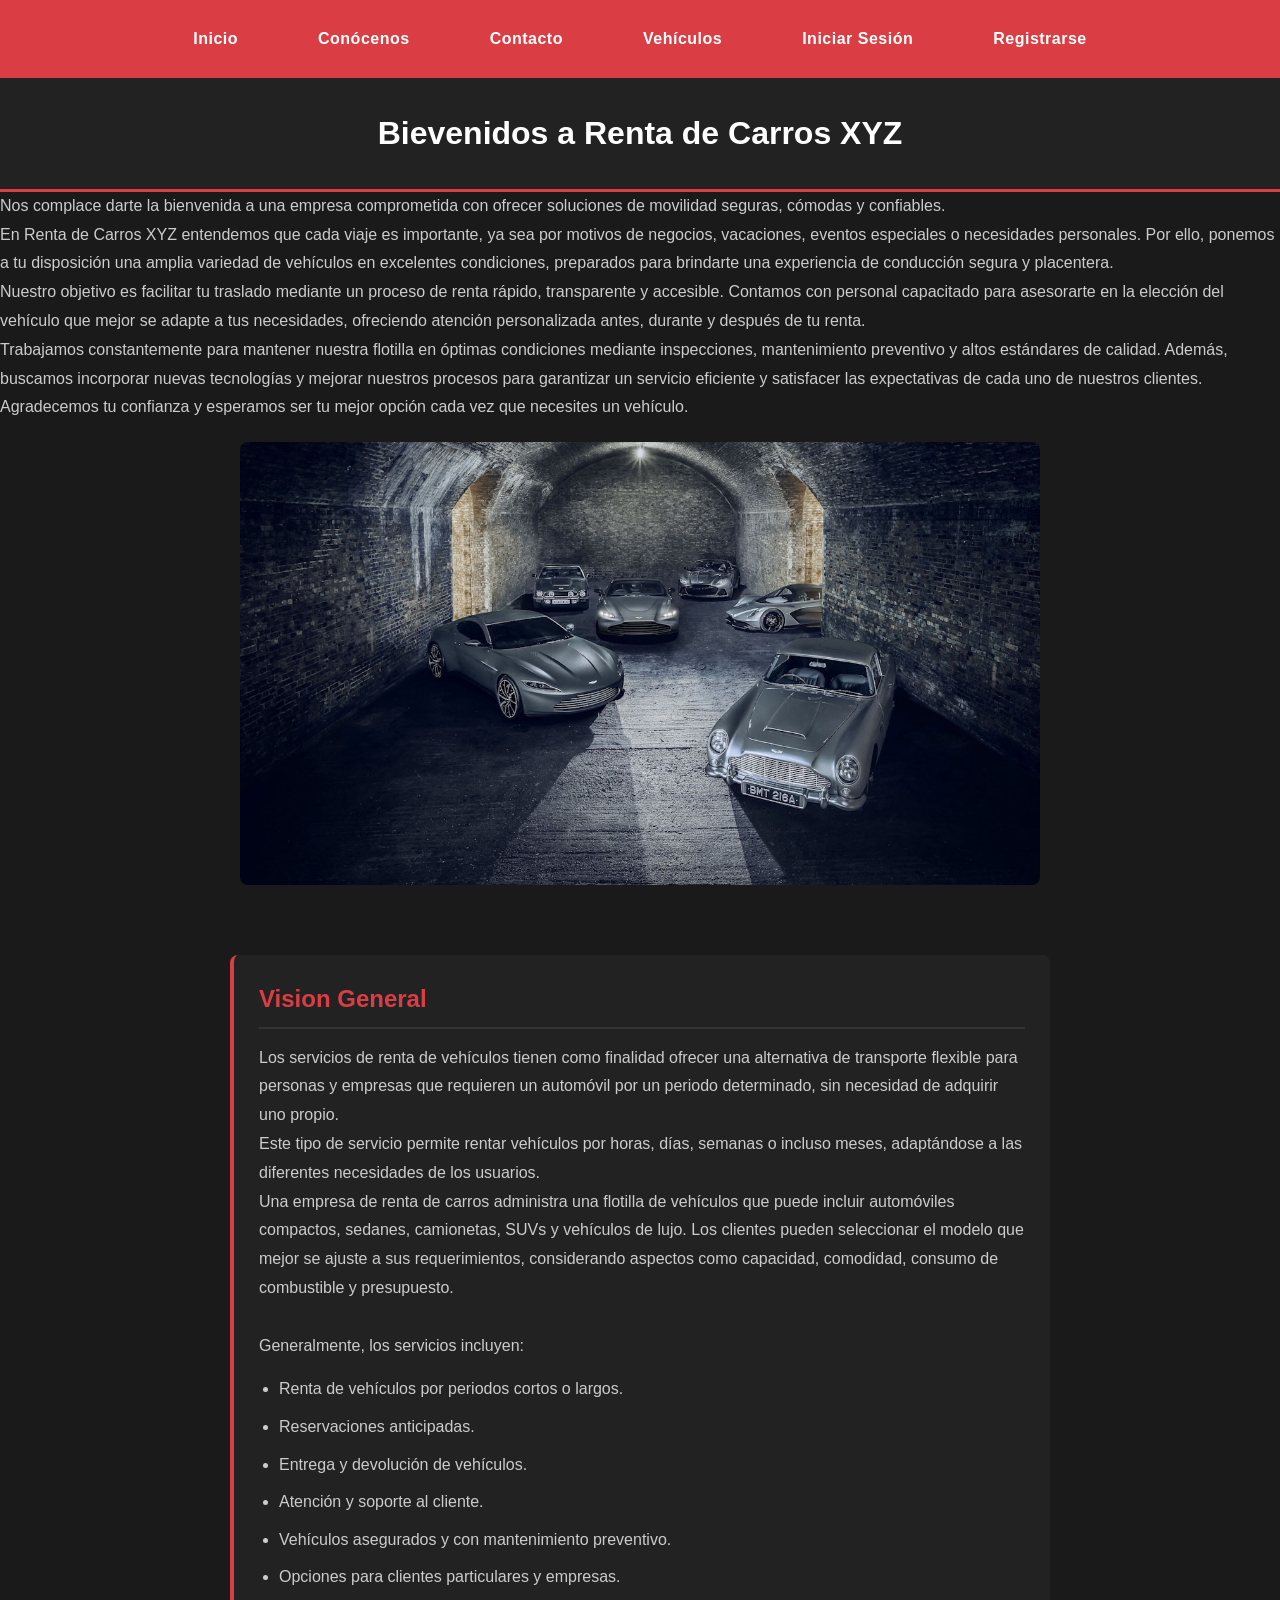
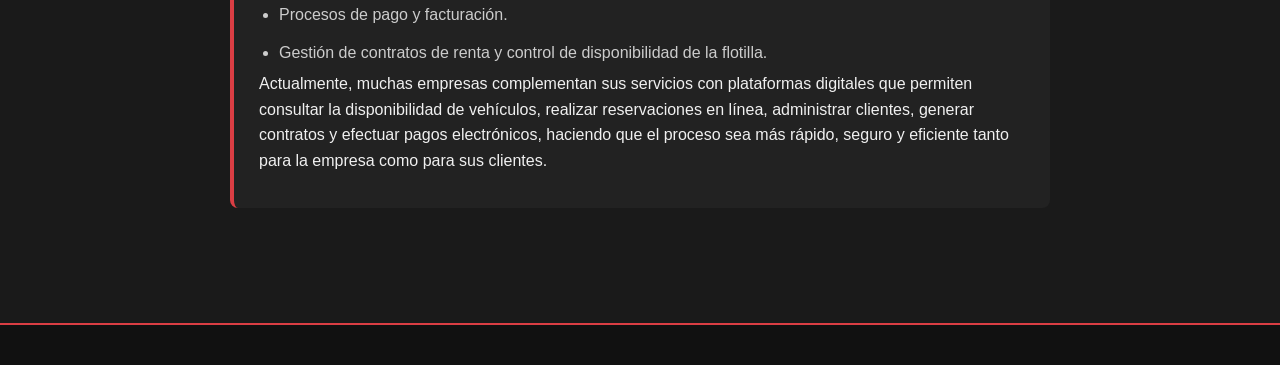
<file: index.html>
<!DOCTYPE html>
<html lang="es">
    <header>
        <meta charset="UTF-8">
        <link rel="stylesheet" href="css/style.css">
        <title>
            Renta de carros XYZ
        </title>
        <nav>
            <ul>
                <li><a href="#">Inicio</a></li>
                <li><a href="conocenos.html">Conócenos</a></li>
                <li><a href="contacto.html">Contacto</a></li>
                <li><a href="vehiculos.php">Vehículos</a></li>
                <li><a href="login.php">Iniciar Sesión</a></li>
                <li><a href="registro.php">Registrarse</a></li>
            </ul>
        </nav>
    </header>
    <body>
        <head>
            <h1>Bievenidos a Renta de Carros XYZ</h1>
            <p>
                Nos complace darte la bienvenida a una empresa comprometida con ofrecer soluciones de movilidad seguras, cómodas y confiables.<br>

En Renta de Carros XYZ entendemos que cada viaje es importante, ya sea por motivos de negocios, vacaciones, eventos especiales o necesidades personales. Por ello, ponemos a tu disposición una amplia variedad de vehículos en excelentes condiciones, preparados para brindarte una experiencia de conducción segura y placentera.<br>

Nuestro objetivo es facilitar tu traslado mediante un proceso de renta rápido, transparente y accesible. Contamos con personal capacitado para asesorarte en la elección del vehículo que mejor se adapte a tus necesidades, ofreciendo atención personalizada antes, durante y después de tu renta.<br>

Trabajamos constantemente para mantener nuestra flotilla en óptimas condiciones mediante inspecciones, mantenimiento preventivo y altos estándares de calidad. Además, buscamos incorporar nuevas tecnologías y mejorar nuestros procesos para garantizar un servicio eficiente y satisfacer las expectativas de cada uno de nuestros clientes.<br>

Agradecemos tu confianza y esperamos ser tu mejor opción cada vez que necesites un vehículo.
            </p>
            <img src="images/index/index_1.jpg" height="400px" width="800px"></img>
        </head>
        <main>
            <section>
                <h2>
                    Vision General
                </h2>
                <p>
                    Los servicios de renta de vehículos tienen como finalidad ofrecer una alternativa de transporte flexible para personas y empresas que requieren un automóvil por un periodo determinado, sin necesidad de adquirir uno propio.<br>

Este tipo de servicio permite rentar vehículos por horas, días, semanas o incluso meses, adaptándose a las diferentes necesidades de los usuarios.<br>

Una empresa de renta de carros administra una flotilla de vehículos que puede incluir automóviles compactos, sedanes, camionetas, SUVs y vehículos de lujo. Los clientes pueden seleccionar el modelo que mejor se ajuste a sus requerimientos, considerando aspectos como capacidad, comodidad, consumo de combustible y presupuesto.<br><br>

Generalmente, los servicios incluyen:

<ul>
<li>Renta de vehículos por periodos cortos o largos.</li>
<li>Reservaciones anticipadas.</li>
<li>Entrega y devolución de vehículos.</li>
<li>Atención y soporte al cliente.</li>
<li>Vehículos asegurados y con mantenimiento preventivo.</li>
<li>Opciones para clientes particulares y empresas.</li>
<li>Procesos de pago y facturación.</li>
<li>Gestión de contratos de renta y control de disponibilidad de la flotilla.</li>
</ul>


Actualmente, muchas empresas complementan sus servicios con plataformas digitales que permiten consultar la disponibilidad de vehículos, realizar reservaciones en línea, administrar clientes, generar contratos y efectuar pagos electrónicos, haciendo que el proceso sea más rápido, seguro y eficiente tanto para la empresa como para sus clientes.
                </p>
            </section>
        </main>
        <footer>

        </footer>
    </body>
</html>
</file>
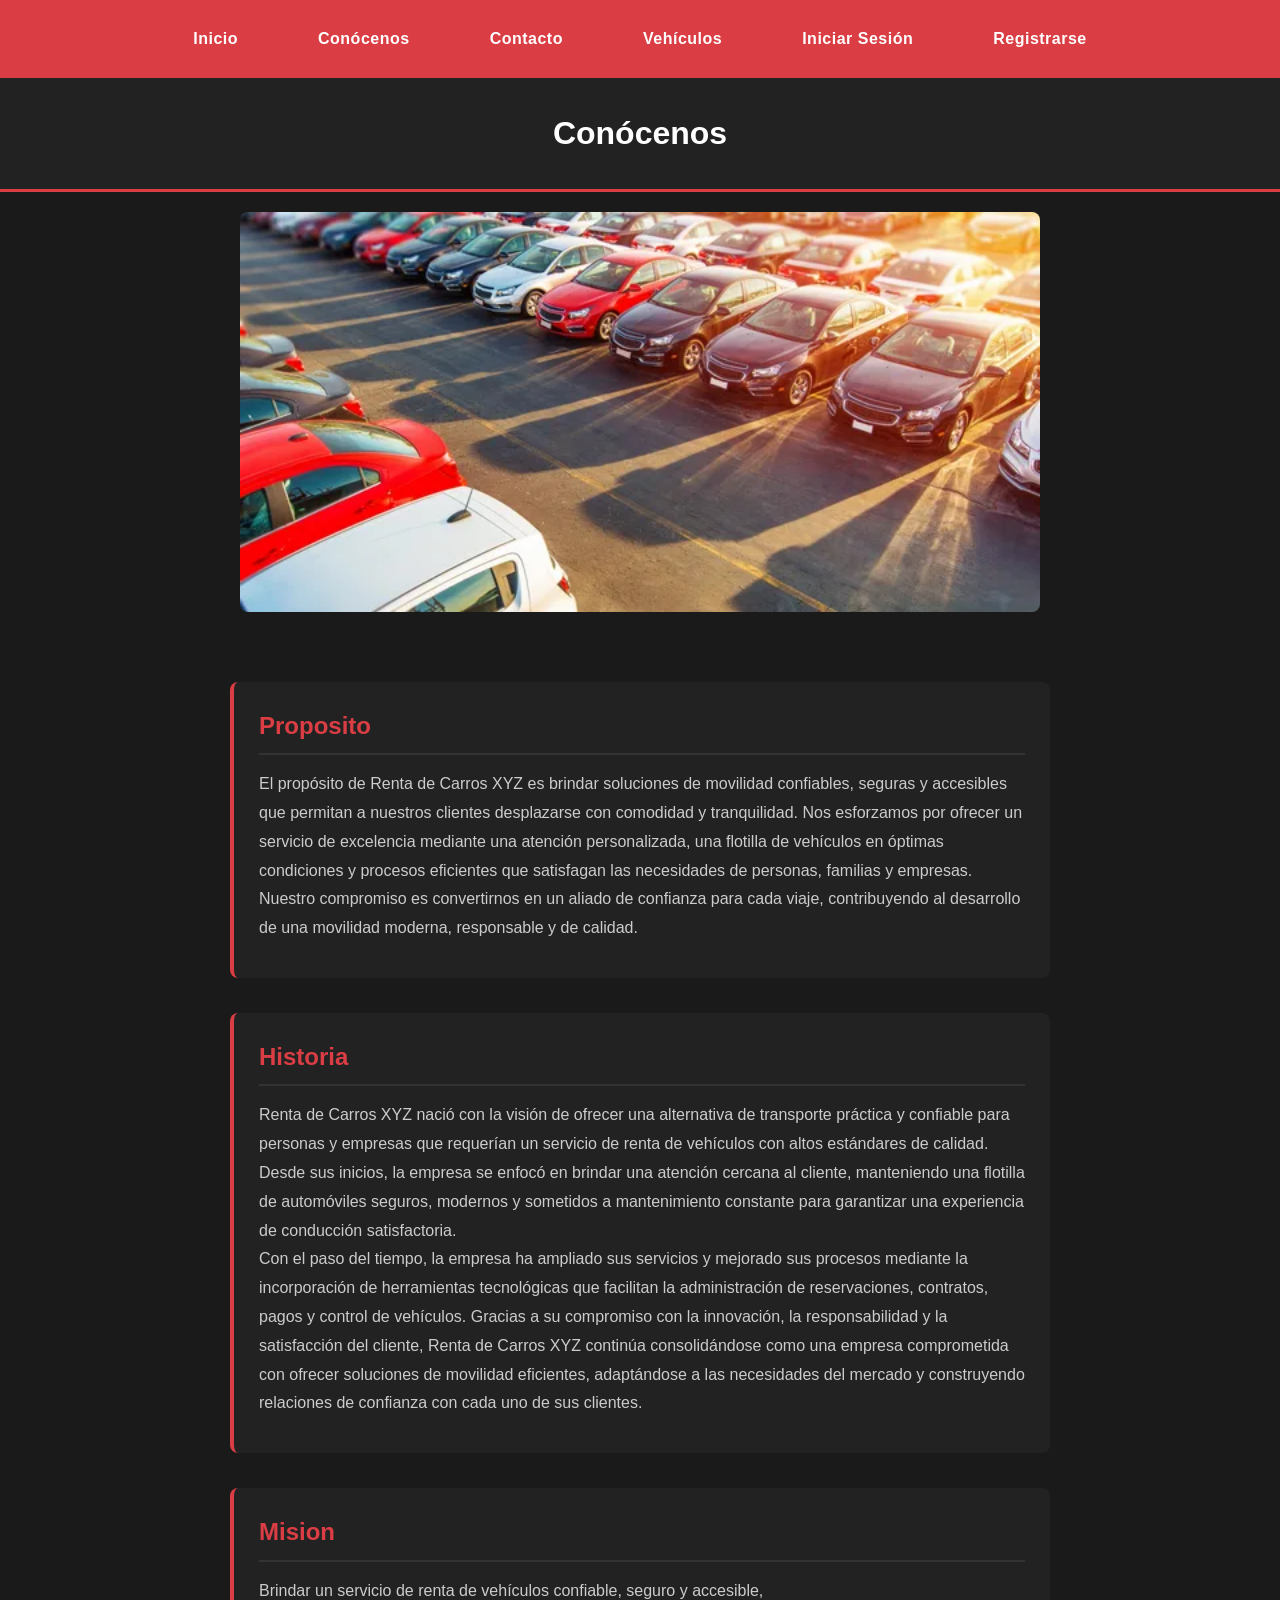
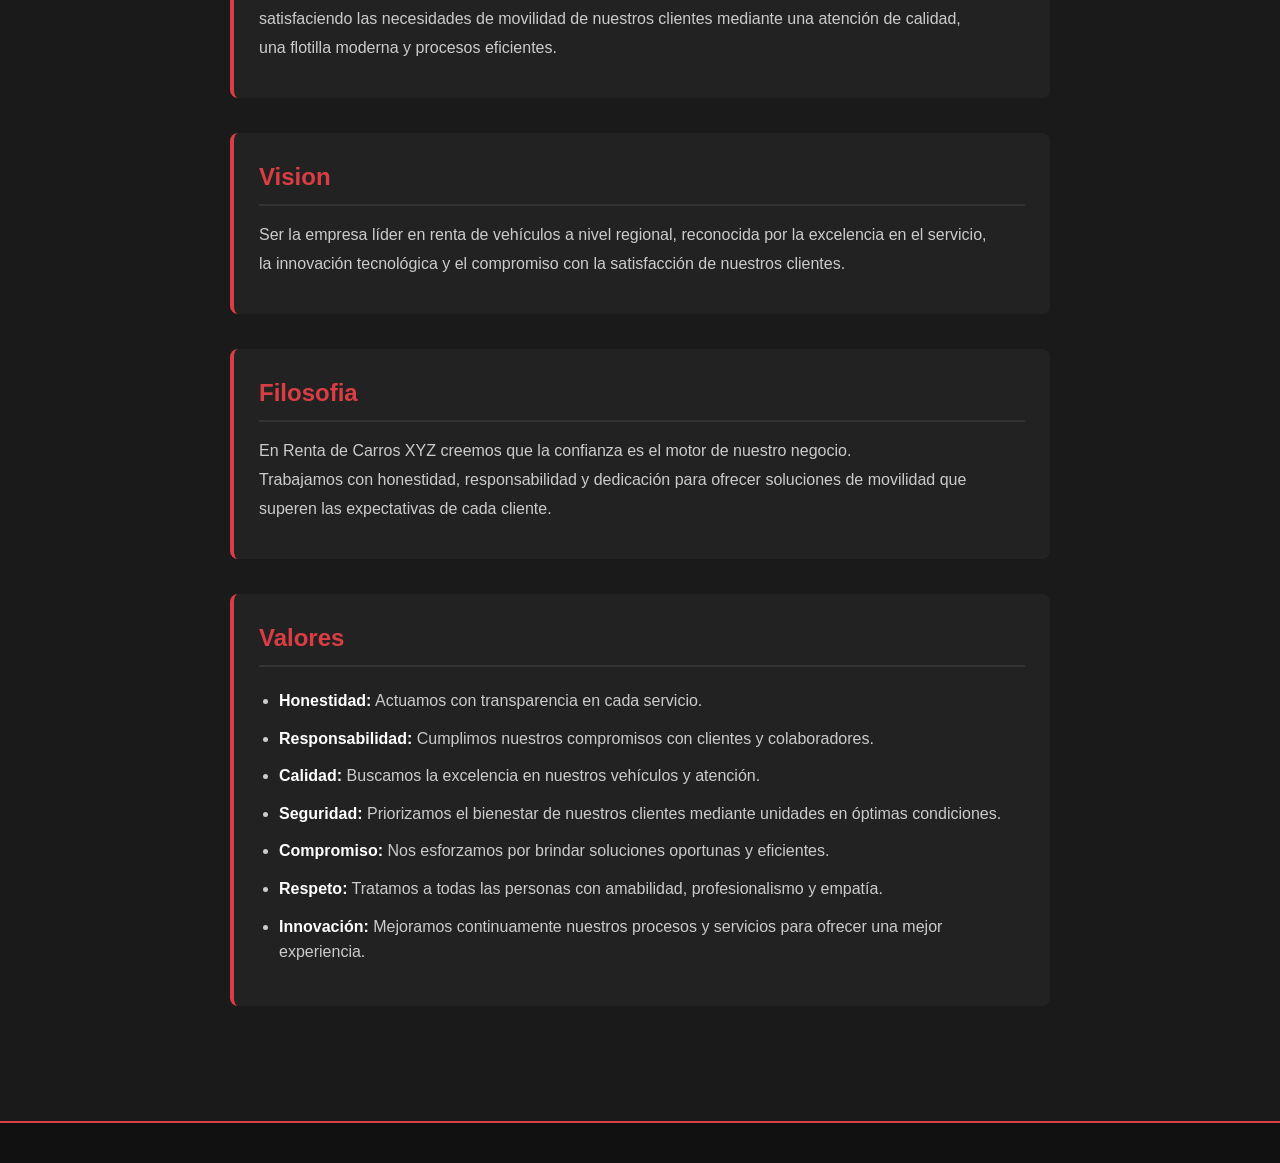
<file: conocenos.html>
<!DOCTYPE html>
<html lang="es">
    <header>
        <meta charset="UTF-8">
        <link rel="stylesheet" href="css/style.css">
        <title>Conócenos</title>
        <nav>
            <ul>
                <li><a href="index.html">Inicio</a></li>
                <li><a href="#">Conócenos</a></li>
                <li><a href="contacto.html">Contacto</a></li>
                <li><a href="vehiculos.php">Vehículos</a></li>
                <li><a href="login.php">Iniciar Sesión</a></li>
                <li><a href="registro.php">Registrarse</a></li>
            </ul>
        </nav>
    </header>
    <body>
        <head>
            <h1>Conócenos</h1>
            <img src="images/conocenos/conocenos_1.jpg" height="400px" width="800px"/>
        </head>
        <main>
            <section>
                <h2>Proposito</h2>
                <p>
                    El propósito de Renta de Carros XYZ es brindar soluciones de movilidad confiables, seguras y accesibles que permitan a nuestros clientes desplazarse con comodidad y tranquilidad. Nos esforzamos por ofrecer un servicio de excelencia mediante una atención personalizada, una flotilla de vehículos en óptimas condiciones y procesos eficientes que satisfagan las necesidades de personas, familias y empresas. Nuestro compromiso es convertirnos en un aliado de confianza para cada viaje, contribuyendo al desarrollo de una movilidad moderna, responsable y de calidad.
                </p>
            </section>
            <section>
                <h2>Historia</h2>
                <p>
                    Renta de Carros XYZ nació con la visión de ofrecer una alternativa de transporte práctica y confiable para personas y empresas que requerían un servicio de renta de vehículos con altos estándares de calidad. Desde sus inicios, la empresa se enfocó en brindar una atención cercana al cliente, manteniendo una flotilla de automóviles seguros, modernos y sometidos a mantenimiento constante para garantizar una experiencia de conducción satisfactoria.<br>
                    Con el paso del tiempo, la empresa ha ampliado sus servicios y mejorado sus procesos mediante la incorporación de herramientas tecnológicas que facilitan la administración de reservaciones, contratos, pagos y control de vehículos. Gracias a su compromiso con la innovación, la responsabilidad y la satisfacción del cliente, Renta de Carros XYZ continúa consolidándose como una empresa comprometida con ofrecer soluciones de movilidad eficientes, adaptándose a las necesidades del mercado y construyendo relaciones de confianza con cada uno de sus clientes.
                </p>
            </section>
            <section>
                <h2>Mision</h2>
                <p>
                    Brindar un servicio de renta de vehículos confiable, seguro y accesible,<br> satisfaciendo las necesidades de movilidad de nuestros clientes mediante una atención de calidad,<br> una flotilla moderna y procesos eficientes.
                </p>
            </section>

            <section>
                <h2>
                    Vision
                </h2>
                <p>
                    Ser la empresa líder en renta de vehículos a nivel regional, reconocida por la excelencia en el servicio,<br> la innovación tecnológica y el compromiso con la satisfacción de nuestros clientes.
                </p>
            </section>

            <section>
                <h2>
                    Filosofia
                </h2>
                <p>
                    En Renta de Carros XYZ creemos que la confianza es el motor de nuestro negocio.<br> Trabajamos con honestidad, responsabilidad y dedicación para ofrecer soluciones de movilidad que superen las expectativas de cada cliente.
                </p>
            </section>

            <section>
                <h2>Valores</h2>
                <p>
                    <ul>
                        <li>
                            <strong>Honestidad:</strong>
                             Actuamos con transparencia en cada servicio.
                        </li>
                        <li>
                            <strong>Responsabilidad:</strong>
                             Cumplimos nuestros compromisos con clientes y colaboradores.
                        </li>
                        <li>
                            <strong>Calidad:</strong>
                             Buscamos la excelencia en nuestros vehículos y atención.
                        </li>
                        <li>
                            <strong>Seguridad:</strong>
                             Priorizamos el bienestar de nuestros clientes mediante unidades en óptimas condiciones.
                        </li>
                        <li>
                            <strong>Compromiso:</strong>
                             Nos esforzamos por brindar soluciones oportunas y eficientes.
                        </li>
                        <li>
                            <strong>Respeto:</strong>
                             Tratamos a todas las personas con amabilidad, profesionalismo y empatía.
                        </li>
                        <li>
                            <strong>Innovación:</strong>
                             Mejoramos continuamente nuestros procesos y servicios para ofrecer una mejor experiencia.
                        </li>
                    </ul>
                </p>
            </section>
        </main>
        <footer>

        </footer>
    </body>
</html>
</file>
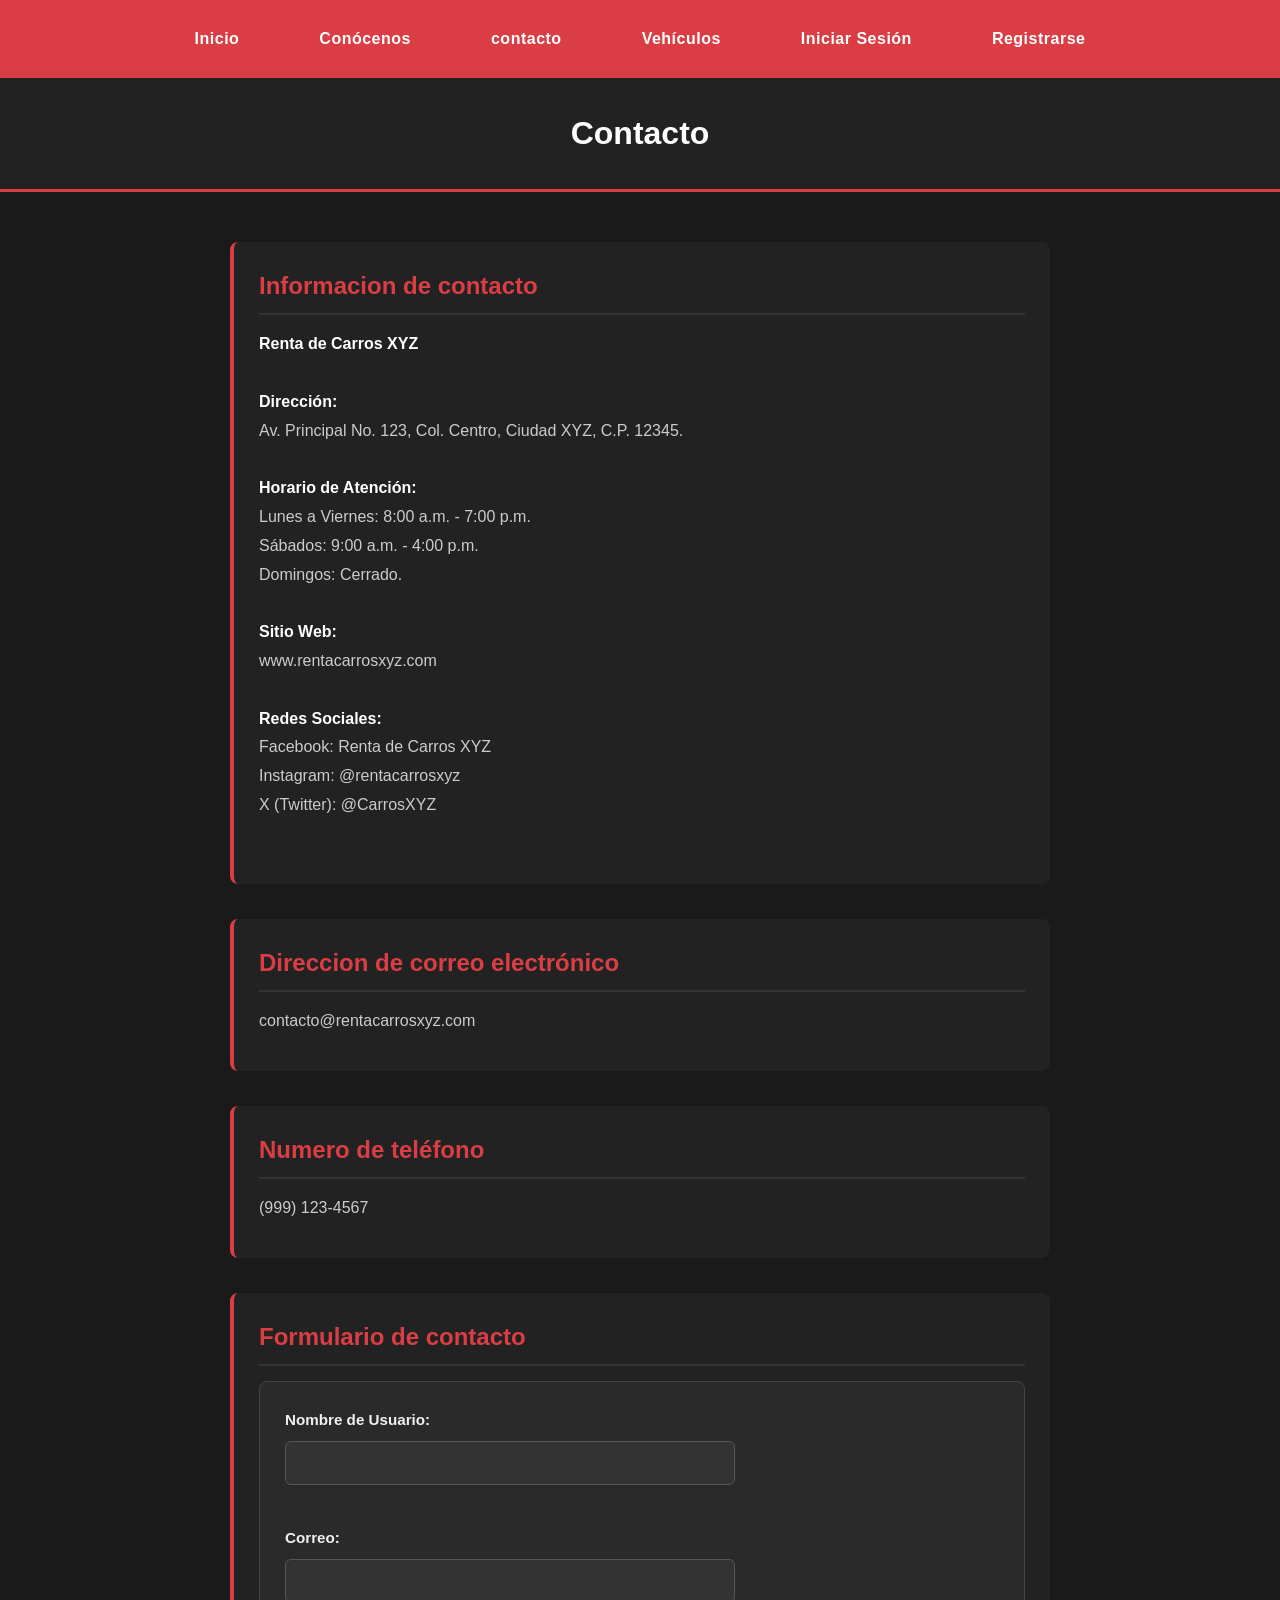
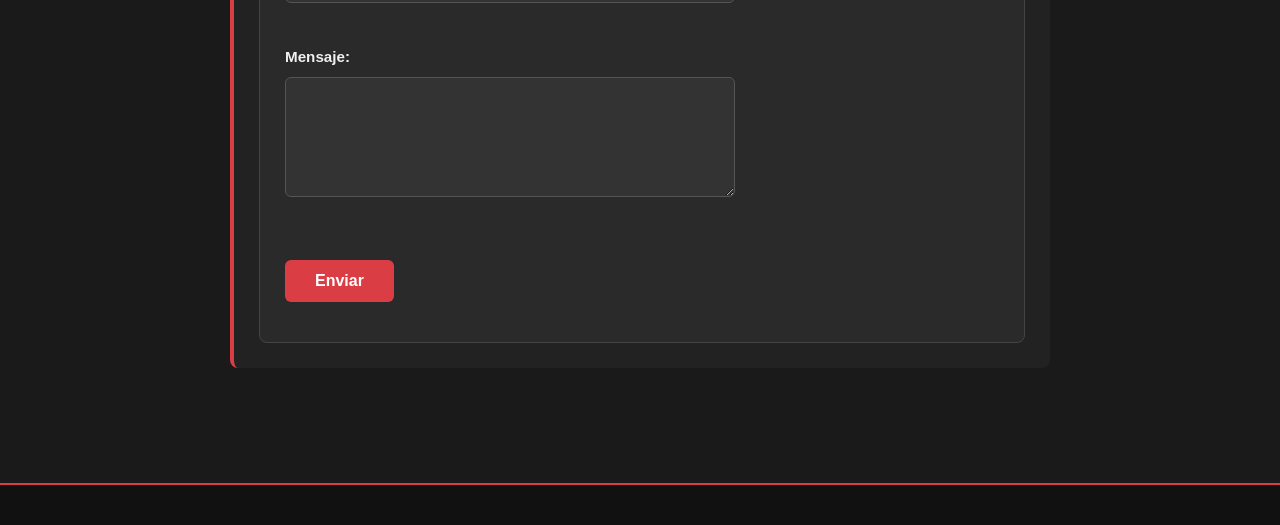
<file: contacto.html>
<!DOCTYPE html>
<html lang="es">
    <header>
        <meta charset="UTF-8">
        <link rel="stylesheet" href="css/style.css">
        <title>Contacto</title>
        <nav>
            <ul>
                <li><a href="index.html">Inicio</a></li>
                <li><a href="conocenos.html">Conócenos</a></li>
                <li><a href="#">contacto</a></li>
                <li><a href="vehiculos.php">Vehículos</a></li>
                <li><a href="login.php">Iniciar Sesión</a></li>
                <li><a href="registro.php">Registrarse</a></li>
            </ul>
        </nav>
    </header>
    <body>
        <head>
            <h1>Contacto</h1>
        </head>
        <main>
            <section>
                <h2>Informacion de contacto</h2>
                <p>
                    <strong>Renta de Carros XYZ</strong><br><br>
                    <strong>Dirección:</strong><br>
                    Av. Principal No. 123, Col. Centro, Ciudad XYZ, C.P. 12345.<br><br>
    
                    <strong>Horario de Atención:</strong><br>
                    Lunes a Viernes: 8:00 a.m. - 7:00 p.m.<br>
                    Sábados: 9:00 a.m. - 4:00 p.m.<br>
                    Domingos: Cerrado.<br><br>
                    
                    <strong>Sitio Web:</strong><br>
                    www.rentacarrosxyz.com<br><br>
                    
                    <strong>Redes Sociales:</strong><br>
                    Facebook: Renta de Carros XYZ<br>
                    Instagram: @rentacarrosxyz<br>
                    X (Twitter): @CarrosXYZ<br><br>
                </p>
            </section>
            <section>
                <h2>Direccion de correo electrónico</h2>
                <p>contacto@rentacarrosxyz.com</p>
            </section>
            <section>
                <h2>Numero de teléfono</h2>
                <p>(999) 123-4567</p>
            </section>
            <section>
                <h2>Formulario de contacto</h2>
                <form>
                    <fieldset>
                        <div>
                            <label>Nombre de Usuario: </label>
                            <br>
                            <input type="text" />
                        </div>
                        <br>
                        <div>
                            <label>Correo: </label>
                            <br>
                            <input type="email">
                        </div>
                        <br>
                        <div>
                            <label>Mensaje: </label>
                            <br>
                            <textarea>
                                        </textarea>
                        </div>
                        <br>
                        <div>
                            <button type="submit">Enviar</button>
                        </div>
                    </fieldset>
                </form>
            </section>
        </main>
        <footer>
        </footer>
    </body>
</html>
</file>
<file: css/style.css>
* {
    margin: 0;
    padding: 0;
    box-sizing: border-box;
}

body {
    background-color: #1a1a1a;
    color: #f0f0f0;
    font-family: 'Segoe UI', Tahoma, Geneva, Verdana, sans-serif;
    line-height: 1.6;
}

nav {
    background-color: #DA3E44;
    padding: 15px 20px;
}

ul {
    padding: 0;
    margin: 0;
    display: flex;
    gap: 40px;
    justify-content: center;
    list-style: none;
}

li {
    list-style-type: none;
    padding: 8px 15px;
}

a {
    color: white;
    text-decoration: none;
    font-weight: bold;
    letter-spacing: 0.5px;
    transition: color 0.3s ease;
}

a:hover {
    color: #ffcccc;
}

a:active {
    color: #ff9999;
}

h1 {
    text-align: center;
    padding: 30px 20px;
    font-size: 2em;
    color: #ffffff;
    background-color: #222222;
    border-bottom: 3px solid #DA3E44;
}

h2 {
    color: #DA3E44;
    font-size: 1.5em;
    margin-bottom: 15px;
    padding-bottom: 8px;
    border-bottom: 2px solid #333333;
}

main {
    max-width: 900px;
    margin: 0 auto;
    padding: 40px 30px;
}

section {
    margin-bottom: 35px;
    padding: 25px;
    background-color: #222222;
    border-radius: 8px;
    border-left: 4px solid #DA3E44;
}

p {
    color: #cccccc;
    line-height: 1.8;
    margin-bottom: 10px;
}

section ul {
    display: block;
    padding-left: 20px;
    margin-top: 10px;
}

section li {
    padding: 6px 0;
    color: #cccccc;
    list-style-type: disc;
}

img {
    display: block;
    margin: 20px auto;
    max-width: 100%;
    height: auto;
    border-radius: 8px;
}

strong {
    color: #ffffff;
}

footer {
    background-color: #111111;
    padding: 20px;
    text-align: center;
    border-top: 2px solid #DA3E44;
    margin-top: 30px;
}

fieldset {
    border: 1px solid #444444;
    border-radius: 8px;
    padding: 25px;
    background-color: #2a2a2a;
}

label {
    color: #f0f0f0;
    font-weight: bold;
    font-size: 0.95em;
}

input,
textarea {
    width: 100%;
    max-width: 450px;
    padding: 12px 15px;
    margin-top: 8px;
    border: 1px solid #555555;
    border-radius: 6px;
    background-color: #333333;
    color: #f0f0f0;
    font-family: inherit;
    font-size: 1em;
    transition: border-color 0.3s ease;
}

input:focus,
textarea:focus {
    outline: none;
    border-color: #DA3E44;
}

textarea {
    min-height: 120px;
    resize: vertical;
}

button {
    background-color: #DA3E44;
    color: white;
    padding: 12px 30px;
    border: none;
    border-radius: 6px;
    cursor: pointer;
    font-weight: bold;
    font-size: 1em;
    margin-top: 15px;
    transition: background-color 0.3s ease;
}

button:hover {
    background-color: #c0353a;
}

form div {
    margin-bottom: 15px;
}

@media (max-width: 768px) {
    ul {
        flex-direction: column;
        gap: 5px;
        align-items: center;
    }

    li {
        padding: 6px 10px;
    }

    h1 {
        font-size: 1.5em;
        padding: 20px 15px;
    }

    h2 {
        font-size: 1.2em;
    }

    main {
        padding: 20px 15px;
    }

    section {
        padding: 15px;
        margin-bottom: 20px;
    }

    input,
    textarea {
        max-width: 100%;
    }

    fieldset {
        padding: 15px;
    }
}

@media (min-width: 769px) {
    nav {
        padding: 18px 40px;
    }

    ul {
        gap: 50px;
    }

    main {
        padding: 50px 40px;
    }
}

.mensaje-error {
    color: #ff6b6b;
    background-color: #2a1a1a;
    border: 1px solid #DA3E44;
    border-radius: 6px;
    padding: 12px 15px;
    margin-bottom: 15px;
}

.mensaje-exito {
    color: #6bff6b;
    background-color: #1a2a1a;
    border: 1px solid #4CAF50;
    border-radius: 6px;
    padding: 12px 15px;
    margin-bottom: 15px;
}
</file>
